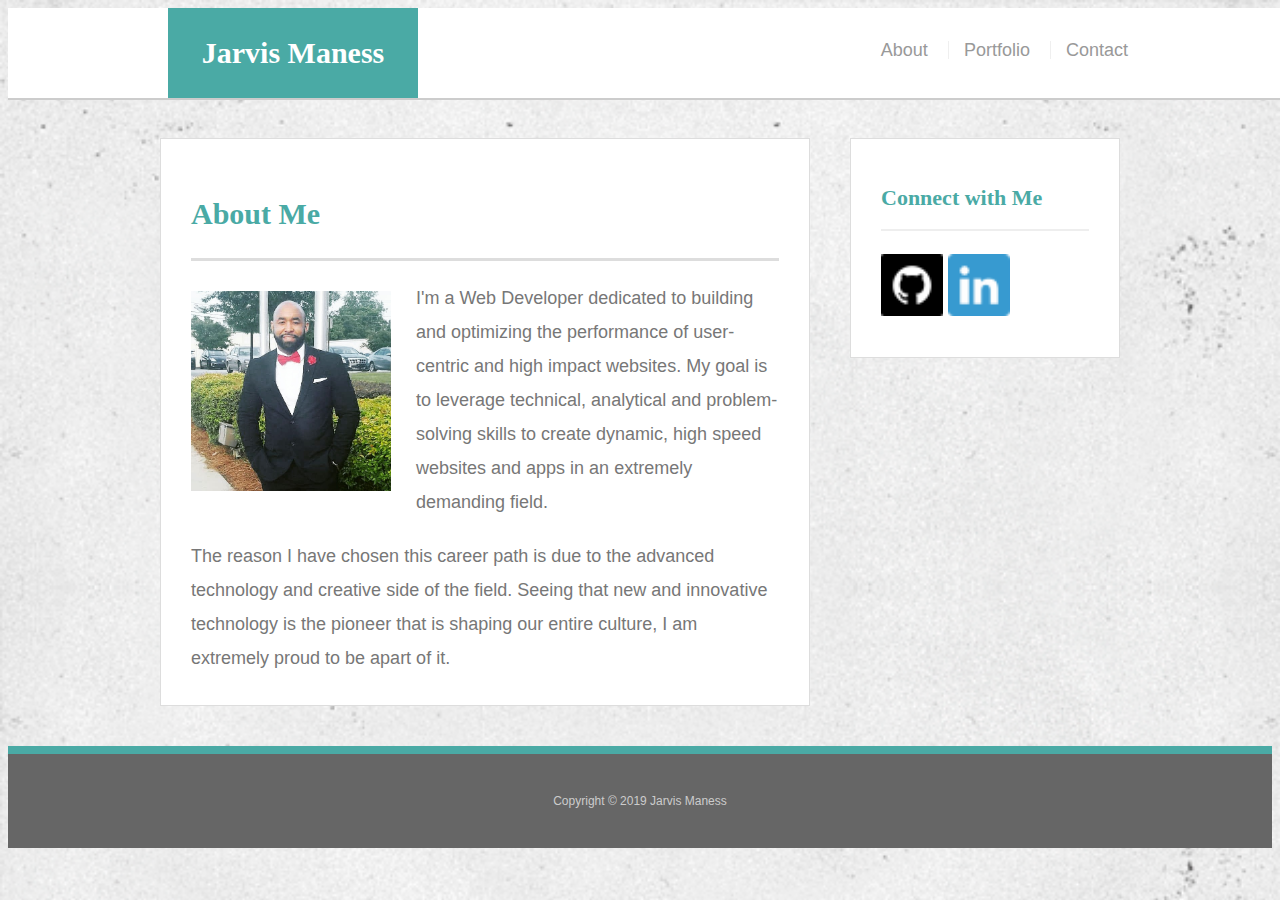
<file: index.html>
<!doctype html>
<html lang="en-us">

<head>
    <meta charset="UTF-8">
    <title>About | Jarvis Maness</title>
    
    <link rel="stylesheet" type="text/css" href="assets/css/style.css">
</head>

<body>

    <header id="masthead">
        <div class="container">
            <a href="index.html" id="logo">Jarvis Maness</a>
            <nav>
                <a href="index.html">About</a>
                <a href="portfolio.html">Portfolio</a>
                <a href="contact.html">Contact</a>
            </nav>
        </div>
    </header>

    <div id="main-container" class="container">
        <section class="main-section">
            <h1>About Me</h1>

            <img src="assets/images/jbpic.jpg" class="auth-image" alt="Jarvis Maness">

            <p>I'm a Web Developer dedicated to building and optimizing the performance of user-centric
                and high impact websites. My goal is to leverage technical, analytical and problem-solving skills to
                create dynamic, high speed websites and apps in an extremely demanding field.</p>

            <p>The reason I have chosen this career path is due to the advanced technology and creative side of the
                field. Seeing that new and innovative technology is the pioneer that is shaping our entire culture, I
                am extremely proud to be apart of it.</p>

        </section>

        <section class="sidebar">
            <div id="connect">
                <h2>Connect with Me</h2>

                <a href="https://github.com/jbjrock"><img src="assets/images/github.png" class="social"
                        alt="GitHub" /></a>
                <a href="https://www.linkedin.com/in/jarvis-maness-72522093/"><img src="assets/images/linkedin.png"
                        class="social" alt="LinkedIn" /></a>
                
            </div>
        </section>
    </div>

    <footer>
        <div class="container">
            Copyright &copy; 2019 Jarvis Maness
        </div>
    </footer>
</body>

</html>
</file>
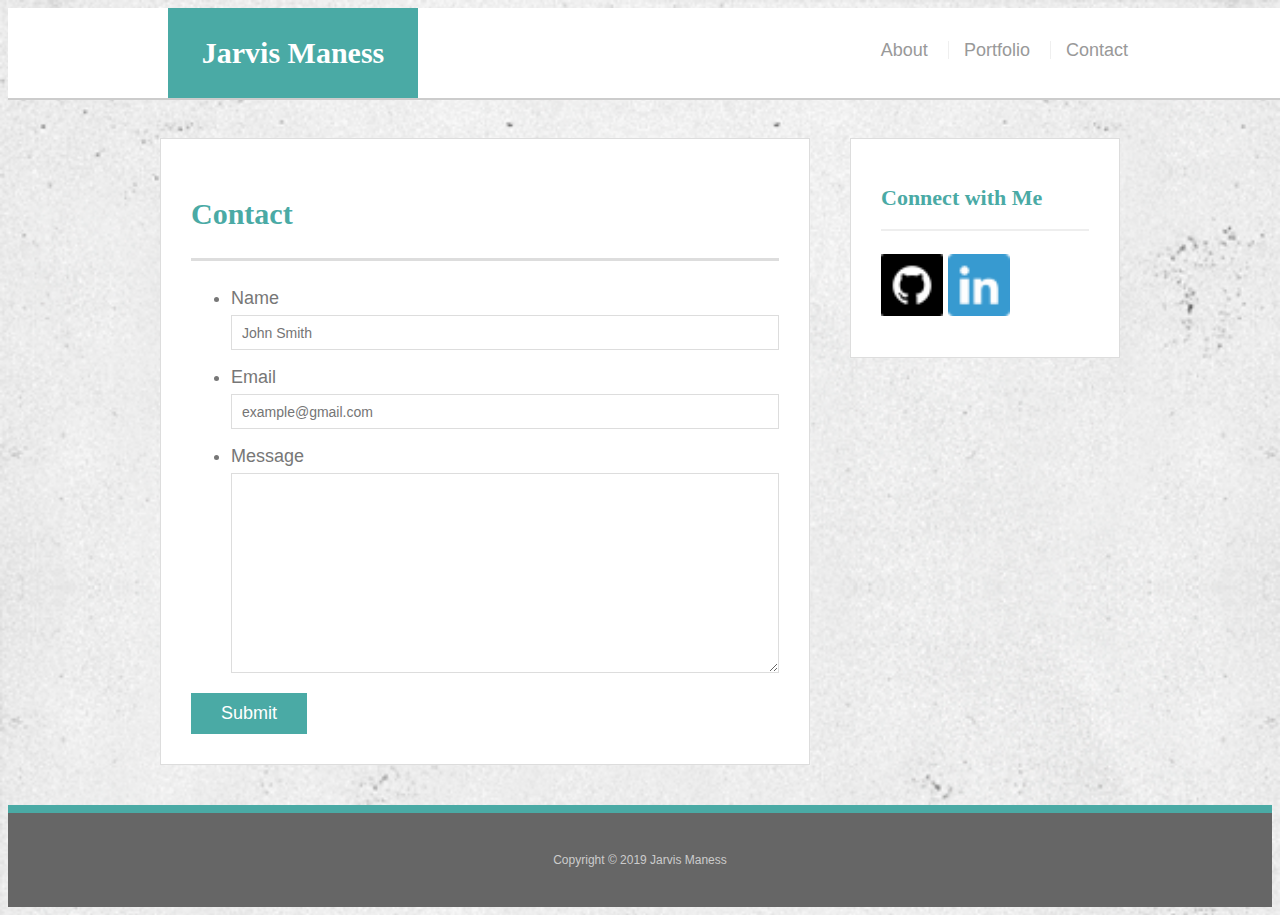
<file: contact.html>
<!doctype html>
<html lang="en-us">

<head>
    <meta charset="UTF-8">
    <title>Contact | Jarvis Maness</title>
    
    <link rel="stylesheet" type="text/css" href="assets/css/style.css">
</head>

<body>

    <header id="masthead">
        <div class="container">
            <a href="index.html" id="logo">Jarvis Maness</a>
            <nav>
                <a href="index.html">About</a>
                <a href="portfolio.html">Portfolio</a>
                <a href="contact.html">Contact</a>
            </nav>
        </div>
    </header>

    <div id="main-container" class="container">
        <section class="main-section">
            <h1>Contact</h1>

            <form id="contact-form">
                <ul>
                    <li>
                        <label for="name">Name</label>
                        <input type="text" id="name" name="name" placeholder="John Smith" required="required">
                    </li>
                    <li>
                        <label for="email">Email</label>
                        <input type="email" id="email" name="email" placeholder="example@gmail.com" required="required">
                    </li>
                    <li>
                        <label for="message">Message</label>
                        <textarea id="message" name="message" required="required"></textarea>
                    </li>
                </ul>
                <input type="submit">
            </form>

        </section>

        <section class="sidebar">
            <div id="connect">
                <h2>Connect with Me</h2>

                <a href="https://github.com/jbjrock"><img src="assets/images/github.png" class="social"
                        alt="GitHub" /></a>
                <a href="https://www.linkedin.com/in/jarvis-maness-72522093/"><img src="assets/images/linkedin.png"
                        class="social" alt="LinkedIn" /></a>
            </div>
        </section>
    </div>

    <footer>
        <div class="container">
            Copyright &copy; 2019 Jarvis Maness
        </div>
    </footer>
</body>

</html>
</file>
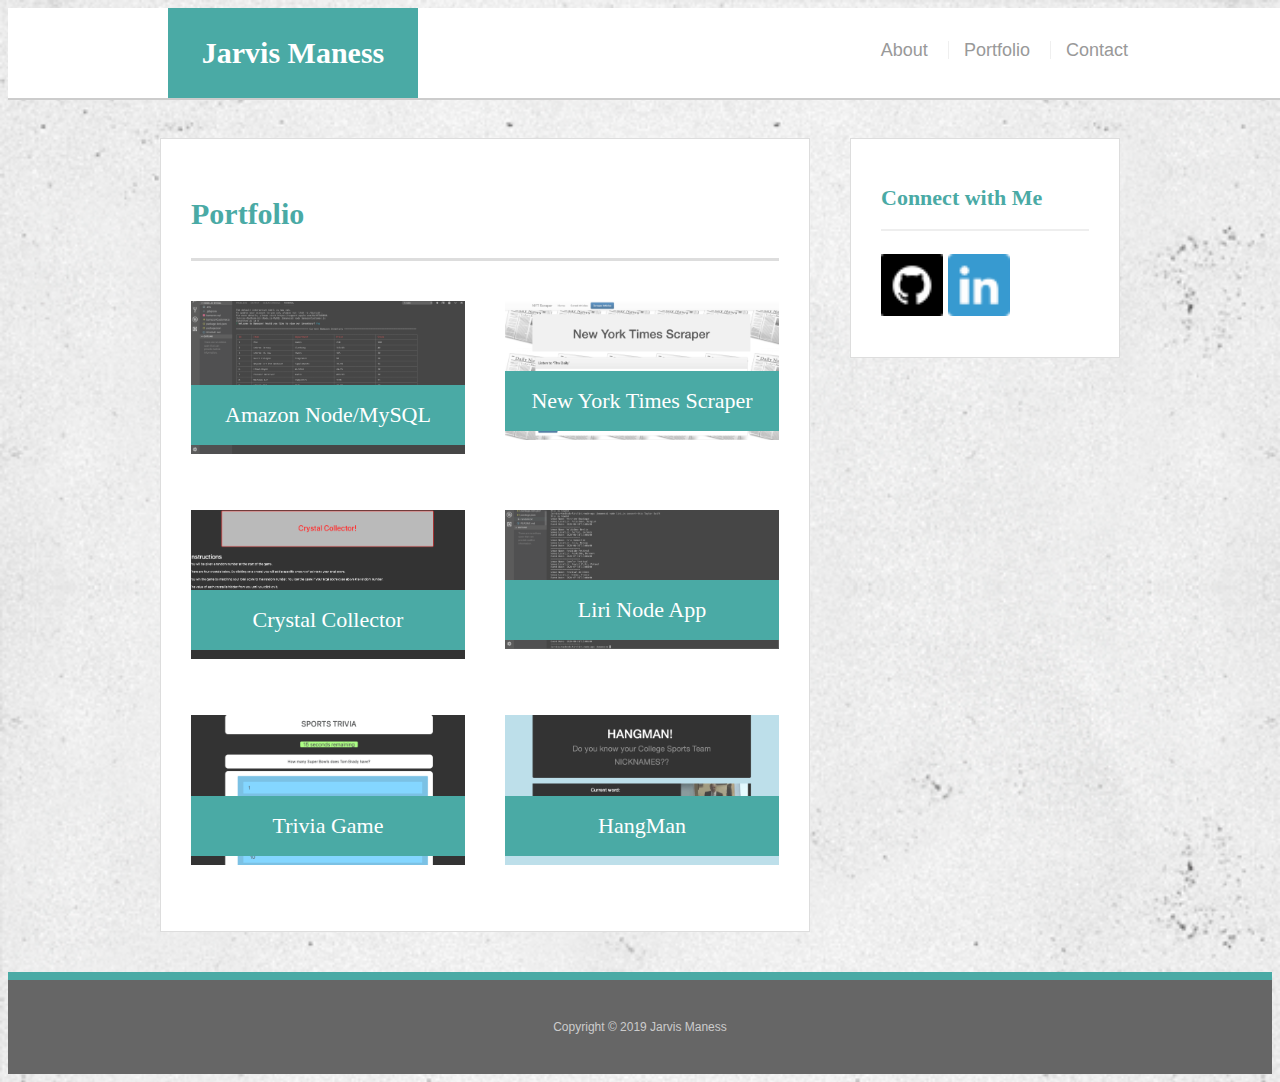
<file: portfolio.html>
<!doctype html>
<html lang="en-us">

<head>
    <meta charset="UTF-8">
    <title>Portfolio | Jarvis Maness</title>

    <link rel="stylesheet" type="text/css" href="assets/css/style.css">
</head>

<body>

    <header id="masthead">
        <div class="container">
            <a href="index.html" id="logo">Jarvis Maness</a>
            <nav>
                <a href="index.html">About</a>
                <a href="portfolio.html">Portfolio</a>
                <a href="contact.html">Contact</a>
            </nav>
        </div>
    </header>

    <div id="main-container" class="container">
        <section class="main-section">
            <h1>Portfolio</h1>

            <div class="work">
                <a href="https://jbjrock.github.io/Node.js-MySQL/" target="_blank">
                    <img src="assets/images/bamazon.png" alt="amazon"> </a>

                <h3>Amazon Node/MySQL</h3>
            </div>
            <div class="work">
                <a href="https://still-island-51280.herokuapp.com" target="_blank">
                    <img src="assets/images/nytscraper.png" alt="mongo scraper"> </a>

                <h3>New York Times Scraper</h3>
            </div>
            <div class="work">
                <a href="https://jbjrock.github.io/unit-4-game/" target="_blank">
                    <img src="assets/images/crystal2.png" alt="crystal collector"> </a>

                <h3>Crystal Collector</h3>
            </div>
            <div class="work">
                <a href="https://github.com/jbjrock/liri-node-app" target="_blank">
                    <img src="assets/images/liriapp.png" alt="liri node app"> </a>

                <h3>Liri Node App</h3>
            </div>
            <div class="work">
                <a href="https://jbjrock.github.io/TriviaGame/" target="_blank">
                    <img src="assets/images/triviagame.png" alt="trivia game"> </a>

                <h3>Trivia Game</h3>
            </div>
            <div class="work">
                <a href="https://jbjrock.github.io/Word-Guess-Game1/" target="_blank">
                    <img src="assets/images/hangman.png" alt="hangman"> </a>

                <h3>HangMan</h3>
            </div>

        </section>

        <section class="sidebar">
            <div id="connect">
                <h2>Connect with Me</h2>


                <a href="https://github.com/jbjrock"><img src="assets/images/github.png" class="social"
                        alt="GitHub" /></a>
                <a href="https://www.linkedin.com/in/jarvis-maness-72522093/"><img src="assets/images/linkedin.png"
                        class="social" alt="LinkedIn" /></a>

            </div>
        </section>
    </div>

    <footer>
        <div class="container">
            Copyright &copy; 2019 Jarvis Maness
        </div>
    </footer>
</body>

</html>
</file>
<file: assets/css/style.css>
body {
    font-family: Arial, "Helvetica Neue", Helvetica, sans-serif;
    font-size: 18px;
    line-height: 34px;
    color: #777;
    background-image:  url("/assets/images/concrete.png");
    background-size: cover;
}

* {
    box-sizing: border-box;
}

/* general */

.container {
    width: 100%;
    max-width: 960px;
    margin: 0 auto;
    clear: both;
}

h1,
h2,
h3,
p {
    margin-bottom: 20px;
}

p:last-child {
    margin-bottom: 0;
}

h1,
h2,
h3 {
    font-family: Georgia, Times, "Times New Roman", serif;
    font-weight: 700;
    color: #4aaaa5;
}

h1 {
    padding-bottom: 20px;
    font-size: 30px;
    line-height: 49px;
    border-bottom: 3px solid #ddd;
}

h2,
h3 {
    font-size: 22px;
}

/* header */

#masthead {
    position: fixed;
    z-index: 99;
    width: 100%;
    margin: 0 0 30px;
    overflow: auto;
    color: #fff;
    background: #fff;
    border-bottom: 2px solid #ccc;
}

#logo {
    float: left;
    width: 250px;
    height: 90px;
    font-family: Georgia, Times, "Times New Roman", serif;
    font-size: 30px;
    font-weight: 700;
    line-height: 90px;
    color: #fff;
    text-align: center;
    text-decoration: none;
    background: #4aaaa5;
}

nav {
    float: right;
    margin-top: 25px;
}

nav a {
    display: inline-block;
    padding-left: 15px;
    margin-left: 15px;
    line-height: 18px;
    color: #999;
    text-decoration: none;
    border-left: 1px solid #efefef;
}

nav a:first-child {
    border-left: 0 none;
}

/* footer */

footer {
    padding: 30px 0;
    clear: both;
    font-size: 12px;
    color: #fff;
    color: #ccc;
    text-align: center;
    background: #666;
    border-top: 8px solid #4aaaa5;
}

/* sidebar */

.sidebar {
    float: right;
    width: 100%;
    max-width: 270px;
    padding: 30px;
    margin-bottom: 20px;
    background: #fff;
    border: 1px solid #ddd;
}

h3,
.sidebar h2 {
    padding-bottom: 20px;
    margin-bottom: 15px;
    line-height: 22px;
    border-bottom: 2px solid #eee;
}

.social {
    width: 62px;
    height: 62px;
    margin-top: 8px;
    margin-right: 5px;
}

.social:last-child {
    margin-right: 0;
}

/* main */

#main-container {
    padding-top: 130px;
}

.main-section {
    float: left;
    width: 100%;
    max-width: 650px;
    padding: 30px;
    margin: 0 0 40px;
    background: #fff;
    border: 1px solid #ddd;
}

/* portfolio page */

.work {
    position: relative;
    float: left;
    width: 274px;
    margin: 20px 0 25px;
    overflow: auto;
}

.work:nth-child(even) {
    margin-right: 40px;
}

.work img {
    width: 100%;
    border: 0 none;
    opacity: 0.8;
}

.work h3 {
    position: absolute;
    bottom: 20px;
    width: 100%;
    padding: 15px;
    margin-bottom: 0;
    font-weight: 300;
    line-height: 30px;
    color: #fff;
    text-align: center;
    background: #4aaaa5;
    border-bottom: 0;
}

.auth-image {
    float: left;
    width: 200px;
    height: auto;
    margin-top: 10px;
    margin-right: 25px;
}

/* contact page */

#contact-form ul {
    margin-bottom: 20px;
}

#contact-form li {
    margin-bottom: 10px;
}

label,
input[type=text],
input[type=email],
textarea {
    display: block;
    width: 100%;
}

input[type=text],
input[type=email],
textarea {
    height: 35px;
    padding: 0 10px;
    font-size: 14px;
    border: 1px solid #ddd;
}

textarea {
    height: 200px;
}

input[type=submit] {
    padding: 10px 30px;
    font-size: 18px;
    color: #fff;
    cursor: pointer;
    background: #4aaaa5;
    border: 0 none;
}
</file>
